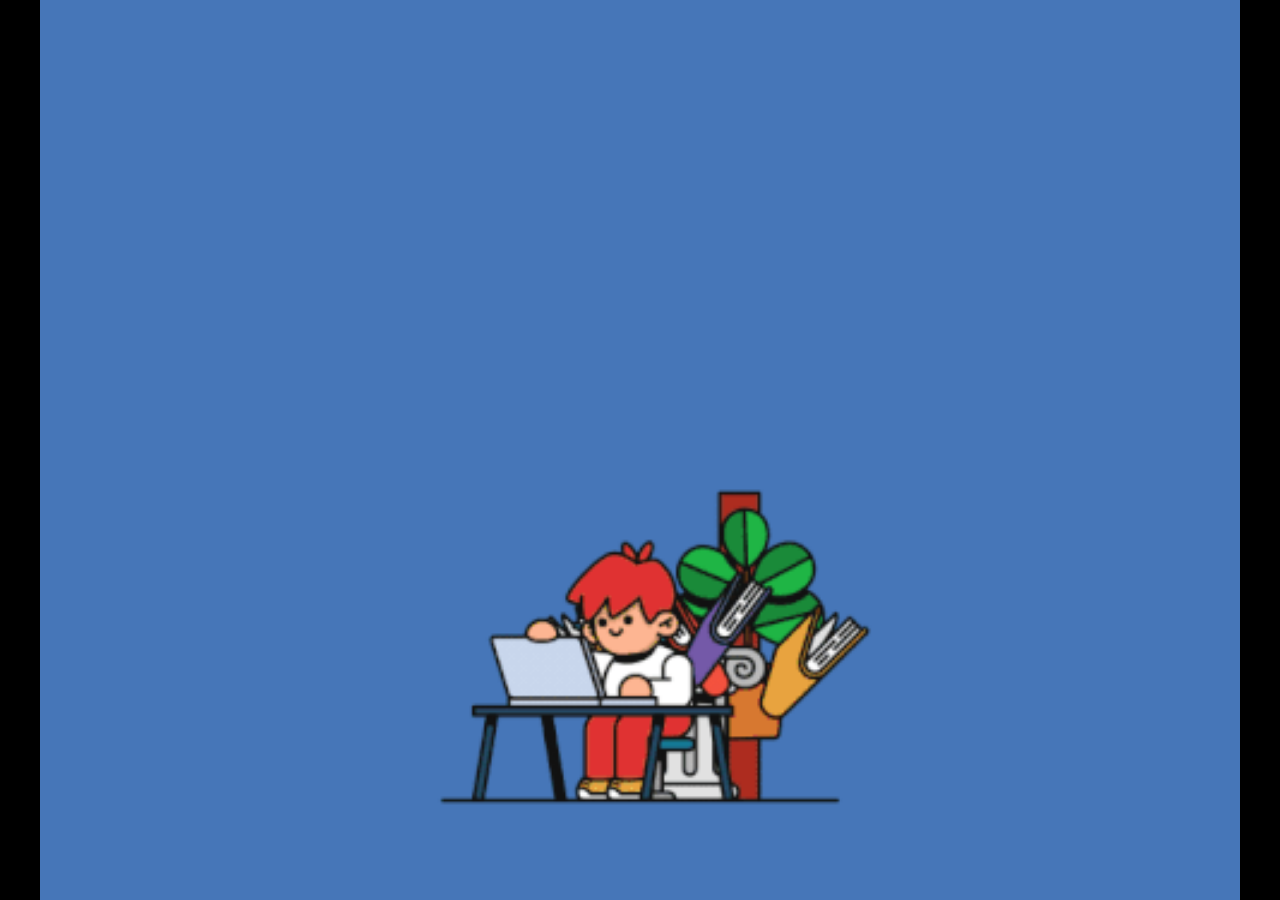
<file: index.html>
<!DOCTYPE html>
<html lang="en">
    <head>
        <script src="https://ajax.googleapis.com/ajax/libs/jquery/3.6.4/jquery.min.js"></script>
        <script src="js/util.js"></script> 

        <link rel="stylesheet" href="css/style.css">
        <script src="js/presenter.js"></script> 
    </head>
    <body onload = "startPresenter();">
        <video id="videotag" playsinline autoplay loop muted fullscreen>
            <source src="./downloads/_花のGIF.mp4" type="video/mp4">
        </video>
        <img id="imagetag" src="./downloads/Animator_making_Animation_All.gif">
    </body>
</html>
</file>
<file: css/style.css>
body {
    margin: 0;
    padding: 0;
    background-color: black;
    display: flex;
    justify-content: center;
    width: 100vw;
    height: 100vh;
}

#videotag {
    display: block;
    max-width: 100%;
    object-fit: contain;
}

#imagetag {
    display: none;
    max-width: 100%;
    object-fit: cover;
}
</file>
